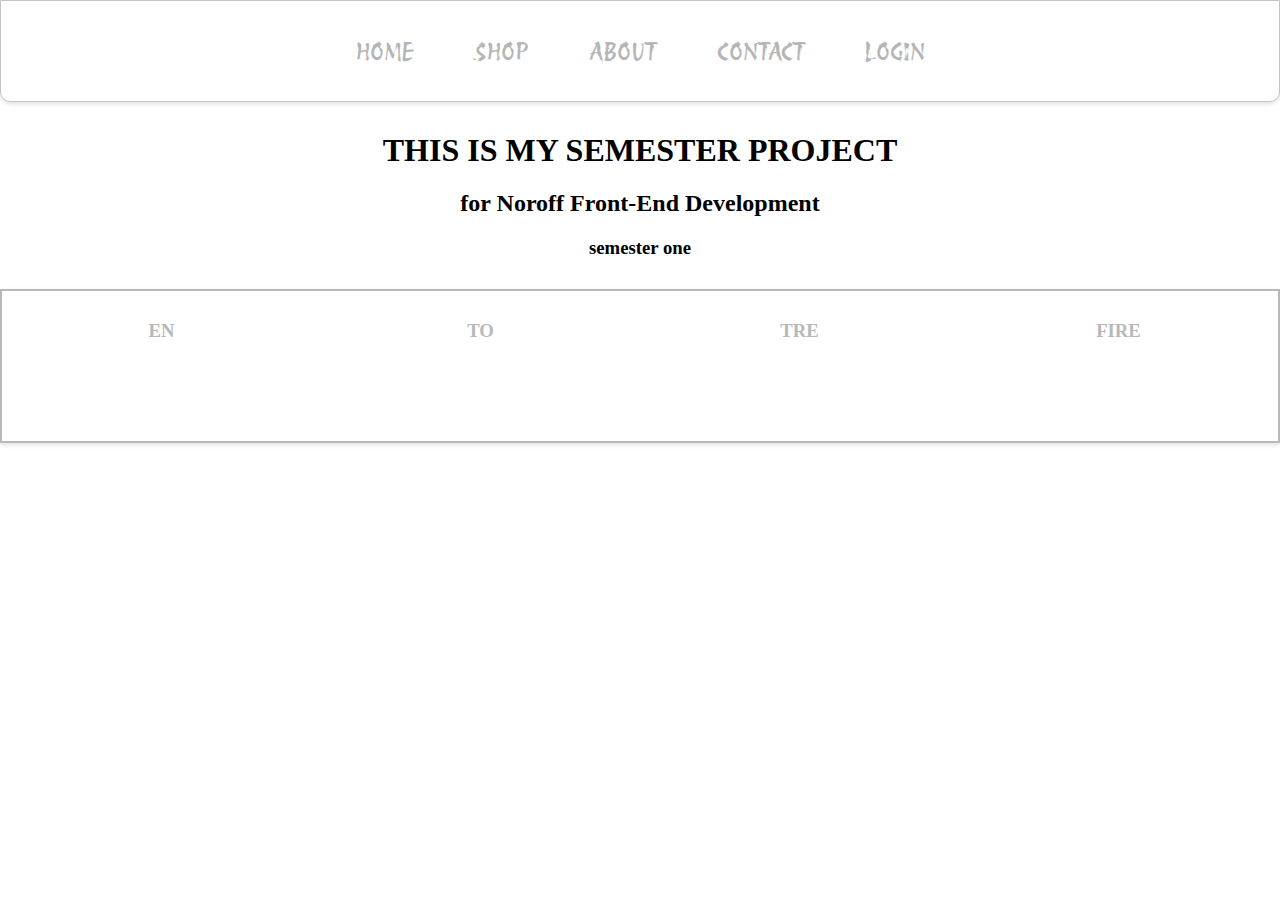
<file: index.html>
<!DOCTYPE html>
<html lang="en">
    <head>
        <meta charset="UTF-8">
        <meta name="viewport" content="width=device-width, initial-scale=1.0">
        <title>Semester Project 1</title>
        <link href="https://fonts.googleapis.com/css?family=Josefin+Sans:100,200,300,regular,500,600,700,100italic,200italic,300italic,italic,500italic,600italic,700italic" rel="stylesheet" />
        <link href="https://fonts.googleapis.com/css?family=Protest+Revolution:regular" rel="stylesheet" />
        <link href="https://fonts.googleapis.com/css?family=Protest+Riot:regular" rel="stylesheet" />
        <link rel="stylesheet" href="styles.css">
        <link rel="icon" href="icons/psychiatry_FILL0_wght400_GRAD0_opsz24.png">
    </head>

<body>

    <header>
        <nav class="header">
            <div class="small-screen-menu">
                <input type="checkbox" id="menu-toggle">
                <label for="menu-toggle" class="menu-icon">
                    <span class="bar"></span>
                    <span class="bar"></span>
                    <span class="bar"></span>
                </label>
            </div>
            <div class="header-container">
                <ul>
                    <li><a href="#">HOME</a></li>
                    <li><a href="#">SHOP</a></li>
                    <li><a href="#">ABOUT</a></li>
                    <li><a href="#">CONTACT</a></li>
                    <li><a href="#">LOGIN</a></li>

                </ul>
            </div>
        </nav>
    </header>

    <main class="main">
        <h1>THIS IS MY SEMESTER PROJECT</h1>
        <h2>for Noroff Front-End Development</h2>
        <h3>semester one</h3>
    </main>

    <footer>
        <div class="footer-container">
            <div class="footer-1">
                <h3>EN</h3>
            </div>
            <div class="footer-2">
                <h3>TO</h3>
                
            </div>
            <div class="footer-3">
                <h3>TRE</h3>
            </div>
            <div class="footer-4">
                <h3>FIRE</h3>
            </div>
        </div>
    </footer>
    
</body>

</html> 


<!-- 
    https://fonts.google.com/selection/embed 
    https://fonts.google.com/icons

-->
</file>
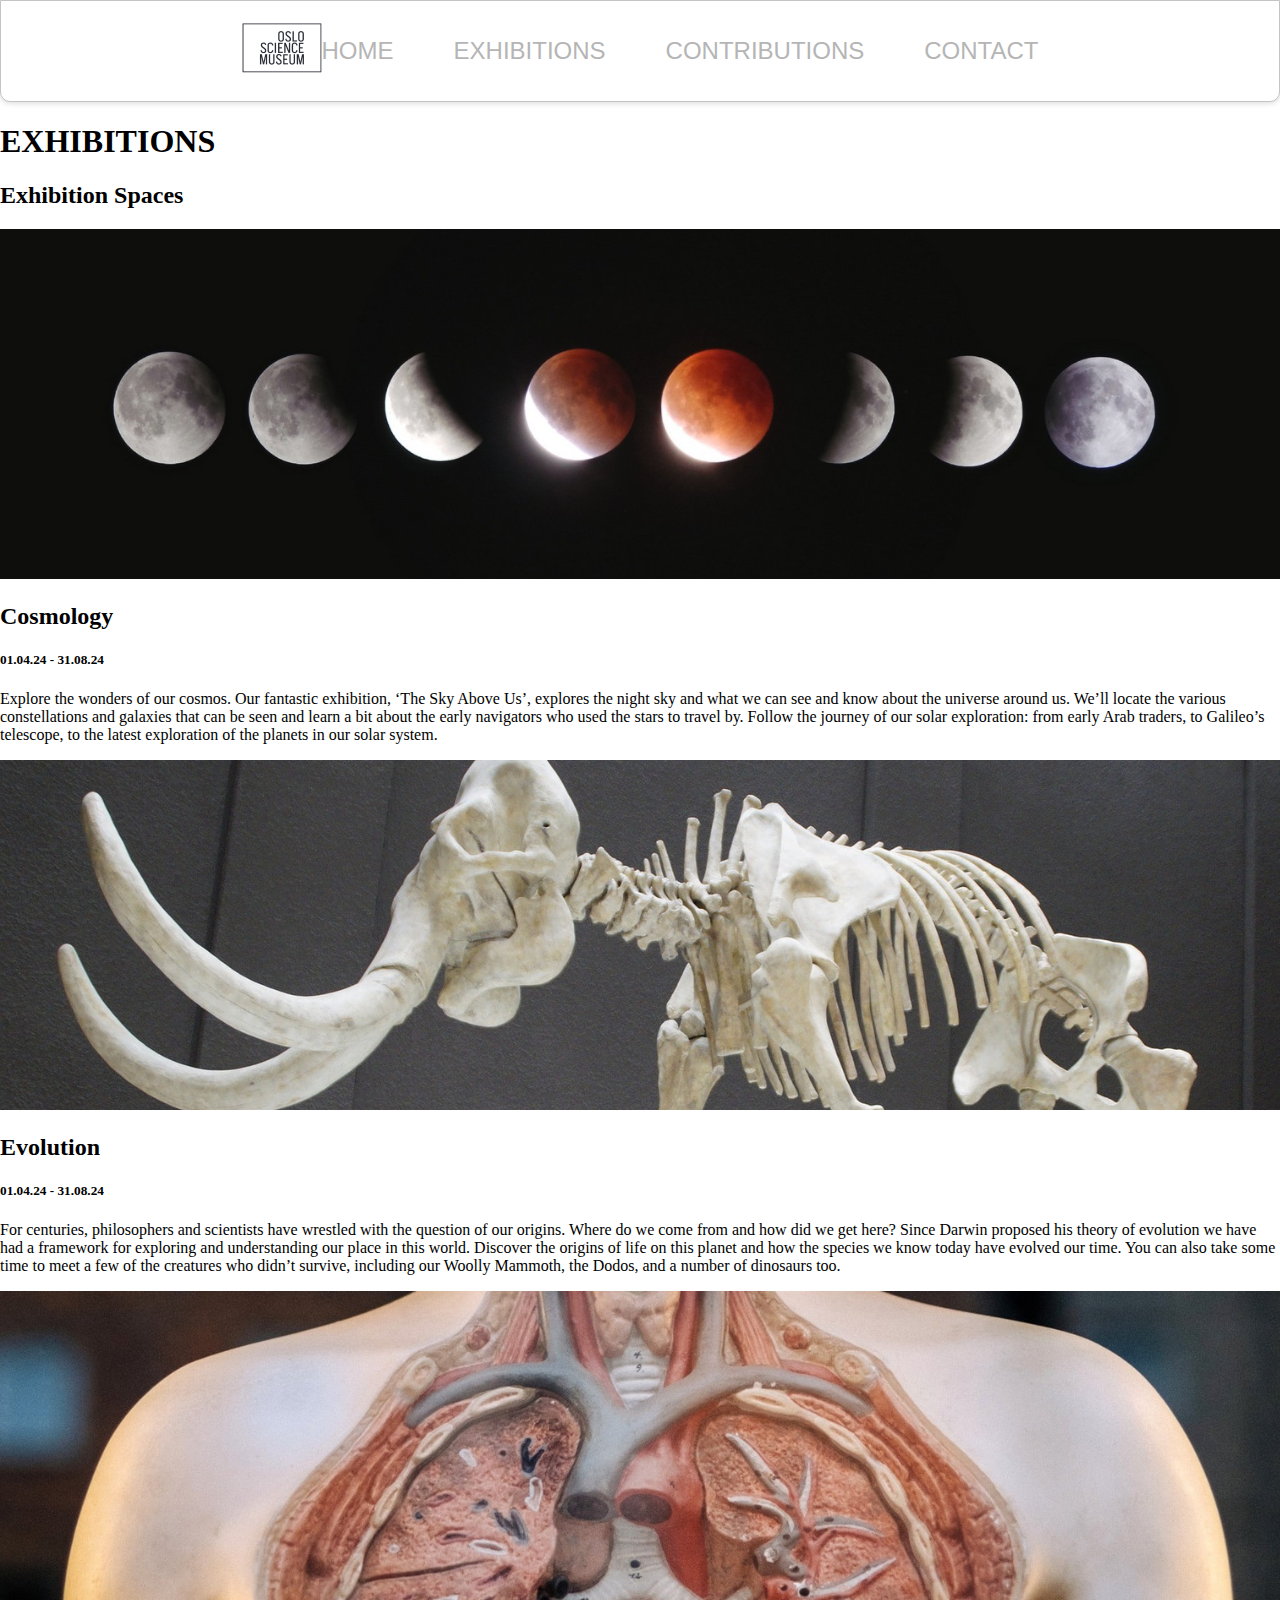
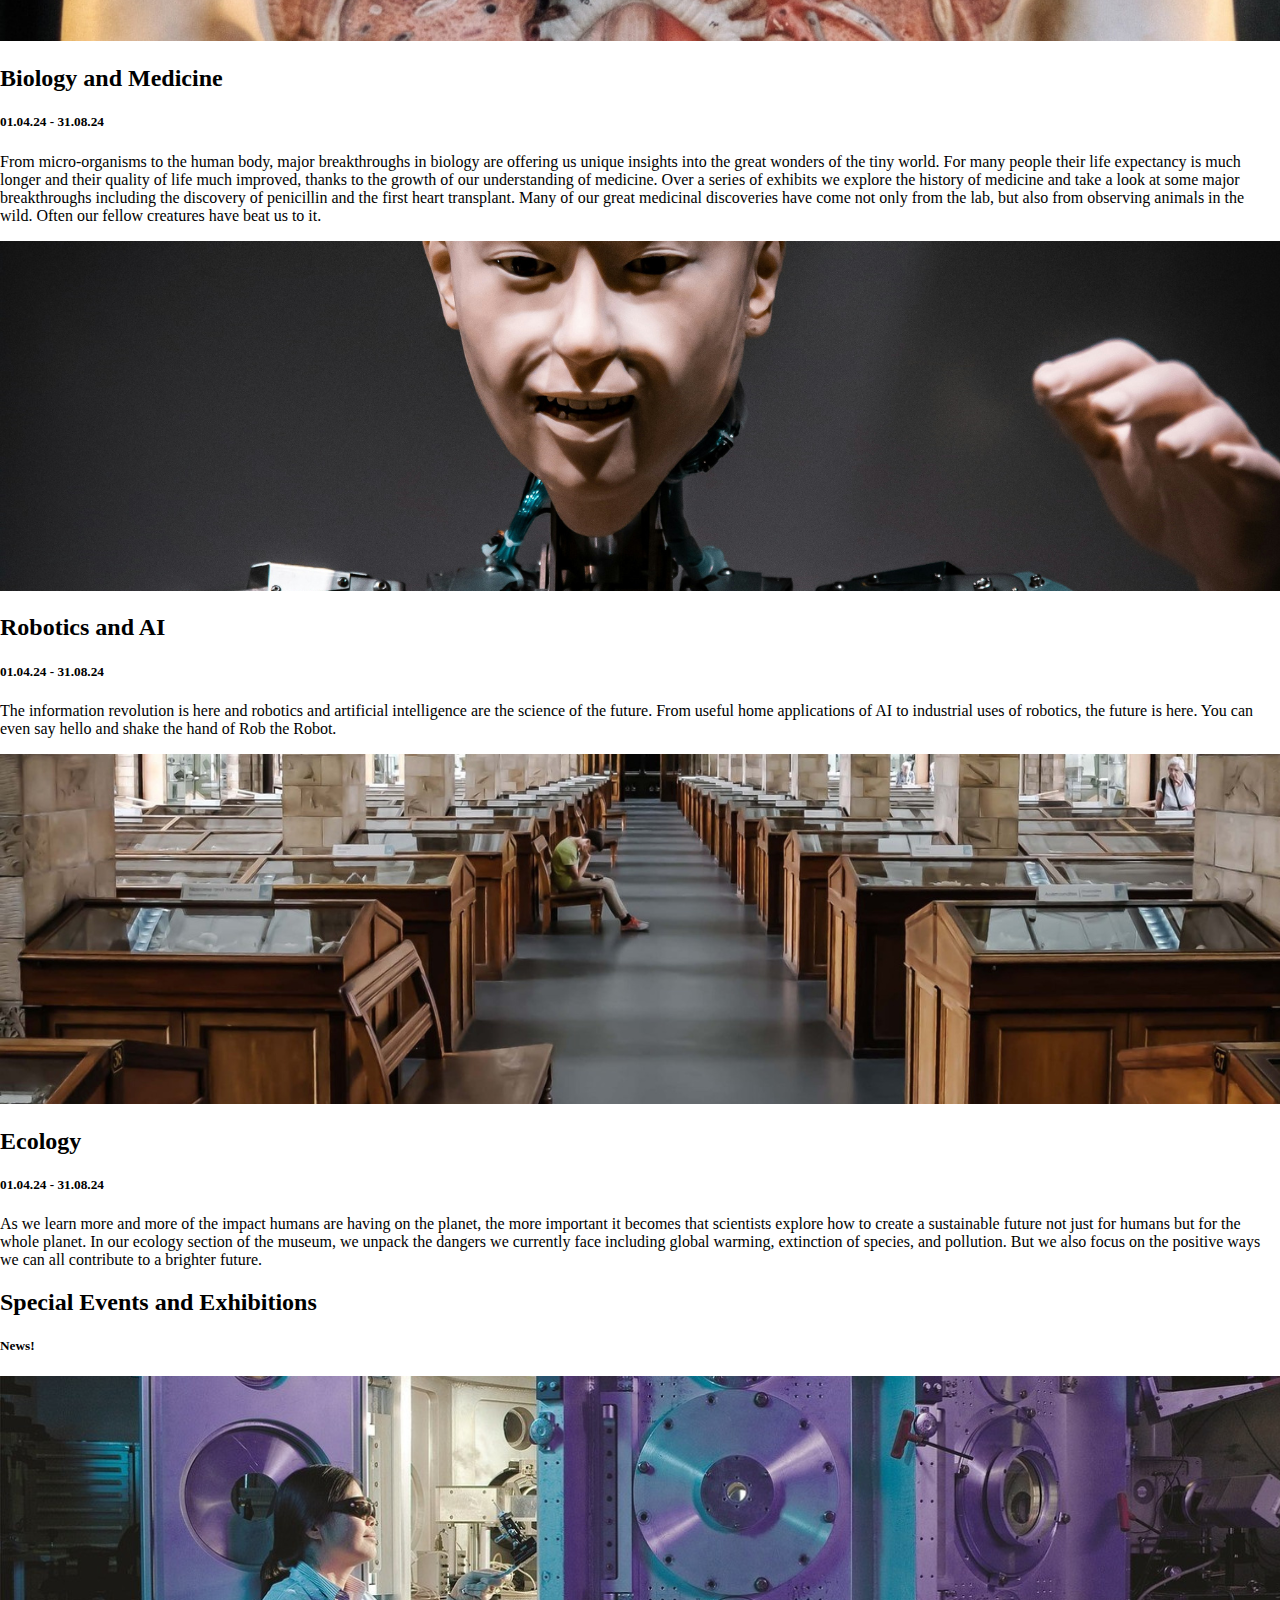
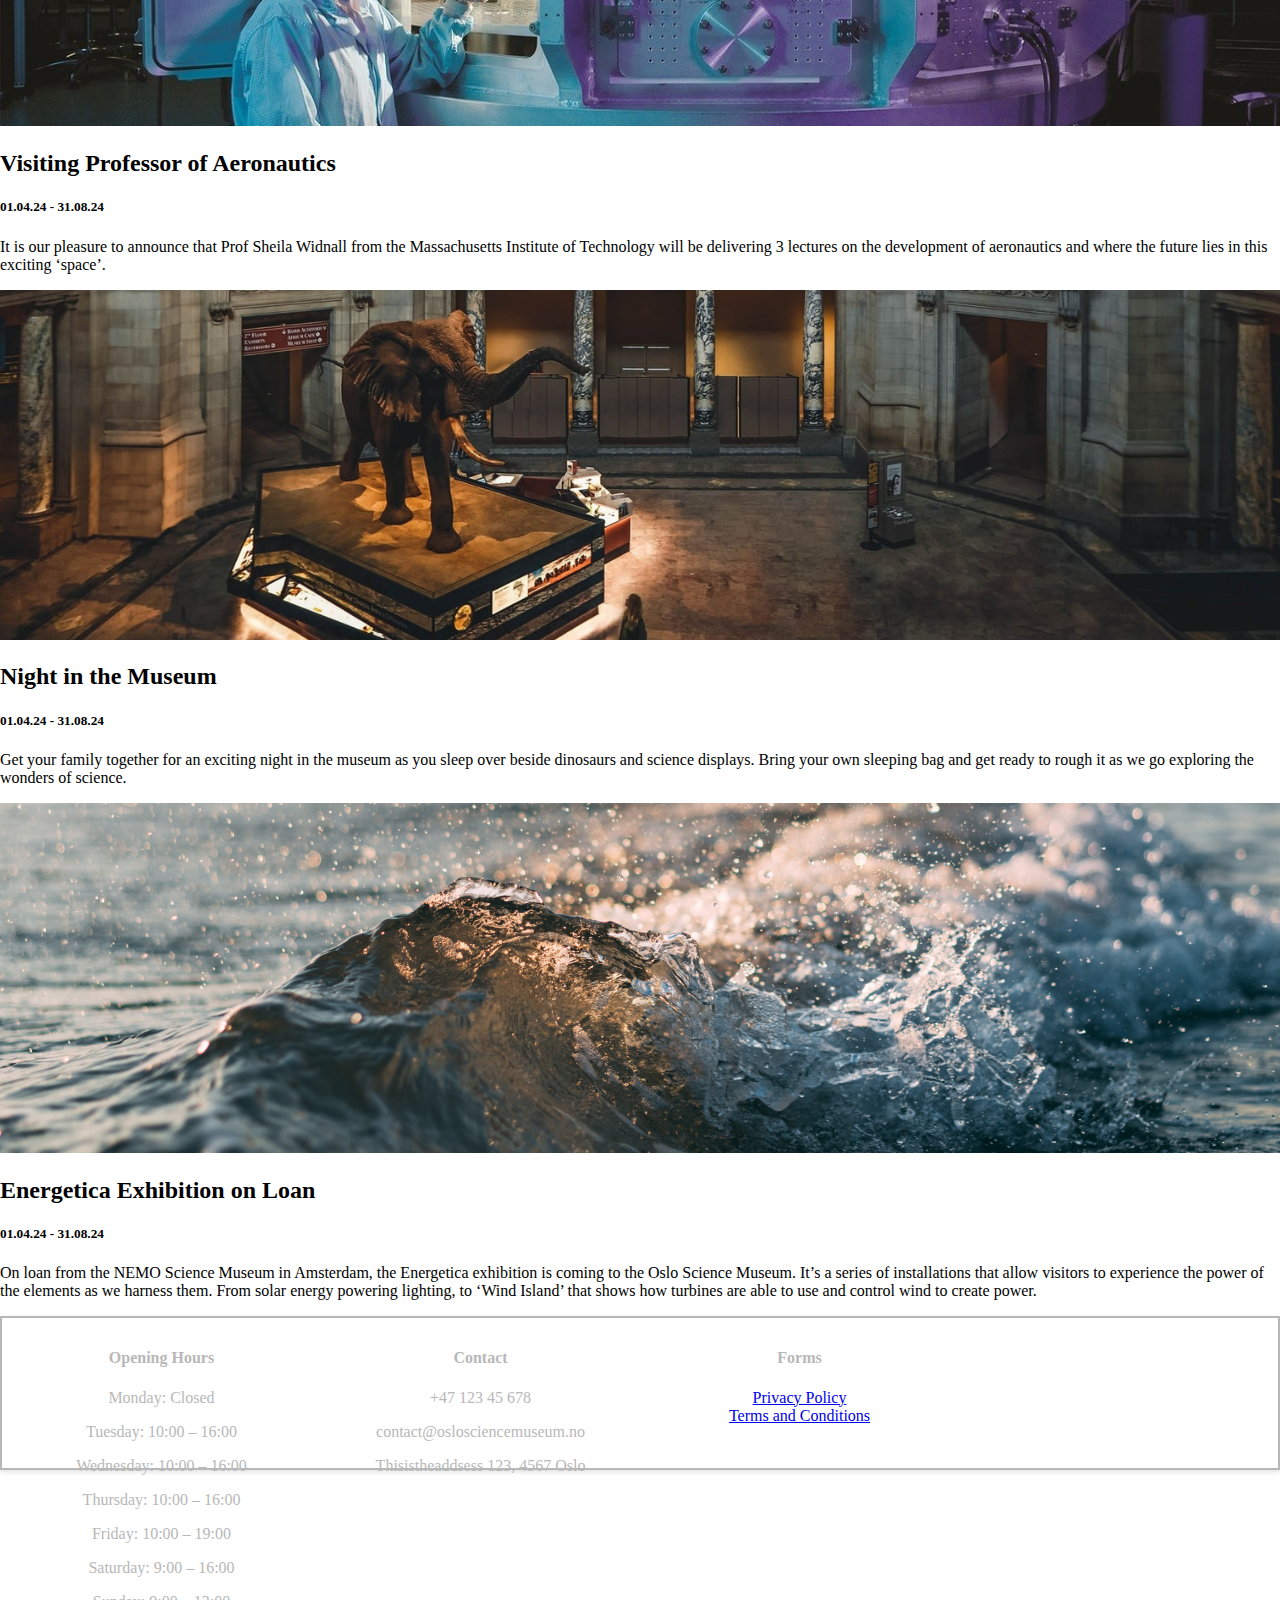
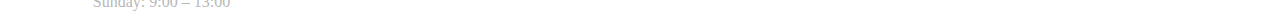
<file: exhibitions.html>
<!DOCTYPE html>
<html lang="en">
    <head>
        <meta charset="UTF-8">
        <meta name="viewport" content="width=device-width, initial-scale=1.0">
        <title>Oslo Science Museum</title>
        <link rel="preconnect" href="https://fonts.googleapis.com">
        <link rel="preconnect" href="https://fonts.gstatic.com" crossorigin>
        <link href="https://fonts.googleapis.com/css2?family=Montserrat:ital,wght@0,100..900;1,100..900&display=swap" rel="stylesheet">
        <link rel="stylesheet" href="styles.css">
        <link rel="icon" href="icons/logo-no-background.png">
    </head>

<body>
    <header>
        <nav class="header">
            <div class="small-screen-menu">
                <input type="checkbox" id="menu-toggle">
                <label for="menu-toggle" class="menu-icon">
                    <span class="bar"></span>
                    <span class="bar"></span>
                    <span class="bar"></span>
                </label>
                <div class="burger-menu">
                    <ul class="nav-links">
                        <li><a href="index.html">HOME</a></li>
                        <li><a href="exhibitions.html">EXHIBITIONS</a></li>
                        <li><a href="contributions.html">CONTRIBUTIONS</a></li>
                        <li><a href="contact.html">CONTACT</a></li>
                    </ul>
                </div>
            </div>

            <div class="header-container">
                <div class="logo">
                    <img src="images/logo-for-header.png" alt="oslo science museum logo header">
                </div>
                <div>
                    <ul>
                        <li><a href="index.html">HOME</a></li>
                        <li><a href="exhibitions.html">EXHIBITIONS</a></li>
                        <li><a href="contributions.html">CONTRIBUTIONS</a></li>
                        <li><a href="contact.html">CONTACT</a></li>
                    </ul>
                </div>
            </div>
        </nav>
    </header>

    <main>
        <section>
            <div class="top-banner exhibition-banner">
                <h1>EXHIBITIONS</h1>
            </div>
            <div class="exhibition-section">
                <h2 class="center-container">Exhibition Spaces</h2>
                <div class="exhibition">
                    <img class="exhibition-img" src="images/exhib-page/cosmology.png" alt="picture of 8 moon cycles">
                    <div class="exhib-text">
                        <h2>Cosmology</h2>
                        <h5>01.04.24 - 31.08.24</h5>
                        <p>Explore the wonders of our cosmos. Our fantastic exhibition, ‘The Sky Above Us’, explores the 
                        night sky and what we can see and know about the universe around us. We’ll locate the various 
                        constellations and galaxies that can be seen and learn a bit about the early navigators who 
                        used the stars to travel by.
                        Follow the journey of our solar exploration: from early Arab traders, to Galileo’s telescope, 
                        to the latest exploration of the planets in our solar system.</p>
                    </div>
                </div>
                <div class="exhibition">
                    <img class="exhibition-img" src="images/exhib-page/evolution.png" alt="picture of an elephant skeleton">
                    <div class="exhib-text">
                        <h2>Evolution</h2>
                        <h5>01.04.24 - 31.08.24</h5>
                        <p>For centuries, philosophers and scientists have wrestled with the question of our origins. 
                            Where do we come from and how did we get here? Since Darwin proposed his theory of evolution 
                            we have had a framework for exploring and understanding our place in this world.
                            Discover the origins of life on this planet and how the species we know today have evolved 
                            our time. You can also take some time to meet a few of the creatures who didn’t survive, 
                            including our Woolly Mammoth, the Dodos, and a number of dinosaurs too.</p>
                    </div>
                </div>
                <div class="exhibition">
                    <img class="exhibition-img" src="images/exhib-page/biology-and-medicine.png" alt="picture of an anatomy mannequin without a hart">
                    <div class="exhib-text">
                        <h2>Biology and Medicine</h2>
                        <h5>01.04.24 - 31.08.24</h5>
                        <p>From micro-organisms to the human body, major breakthroughs in biology are offering us unique 
                            insights into the great wonders of the tiny world.
                            For many people their life expectancy is much longer and their quality of life much improved, 
                            thanks to the growth of our understanding of medicine. Over a series of exhibits we explore 
                            the history of medicine and take a look at some major breakthroughs including the discovery 
                            of penicillin and the first heart transplant.
                            Many of our great medicinal discoveries have come not only from the lab, but also from 
                            observing animals in the wild. Often our fellow creatures have beat us to it.</p>
                    </div>
                </div>
                <div class="exhibition">
                    <img class="exhibition-img" src="images/exhib-page/robotics-and-ai-exhib.png" alt="robot body with silicone human face and hand">
                    <div class="exhib-text">
                        <h2>Robotics and AI</h2>
                        <h5>01.04.24 - 31.08.24</h5>
                        <p>The information revolution is here and robotics and artificial intelligence are the science 
                            of the future. From useful home applications of AI to industrial uses of robotics, the future 
                            is here. You can even say hello and shake the hand of Rob the Robot.</p>
                    </div>
                </div>
                <div class="exhibition">
                    <img class="exhibition-img" src="images/exhib-page/ecology.png" alt="picture of 8 moon cycles">
                    <div class="exhib-text">
                        <h2>Ecology</h2>
                        <h5>01.04.24 - 31.08.24</h5>
                        <p>As we learn more and more of the impact humans are having on the planet, the more important 
                            it becomes that scientists explore how to create a sustainable future not just for humans but 
                            for the whole planet.
                            In our ecology section of the museum, we unpack the dangers we currently face including global 
                            warming, extinction of species, and pollution. But we also focus on the positive ways we can 
                            all contribute to a brighter future.</p>
                    </div>
                </div>
            </div>
        </section>
        <section>
            <div class="exhibition-section">
                <div class="center-container">
                    <h2>Special Events and Exhibitions</h2>
                    <h5>News!</h5>
                </div>
                <div class="exhibition">
                    <img class="exhibition-img" src="images/exhib-page/aeronautics.png" alt="girl working on space engineering ">
                    <div class="exhib-text">
                        <h2>Visiting Professor of Aeronautics</h2>
                        <h5>01.04.24 - 31.08.24</h5>
                        <p>It is our pleasure to announce that Prof Sheila Widnall from the Massachusetts Institute of 
                            Technology will be delivering 3 lectures on the development of aeronautics and where the future 
                            lies in this exciting ‘space’.</p>
                    </div>
                </div>
                <div class="exhibition">
                    <img class="exhibition-img" src="images/exhib-page/night-museum.png" alt="picture of 8 moon cycles">
                    <div class="exhib-text">
                        <h2>Night in the Museum</h2>
                        <h5>01.04.24 - 31.08.24</h5>
                        <p>Get your family together for an exciting night in the museum as you sleep over beside dinosaurs 
                            and science displays. Bring your own sleeping bag and get ready to rough it as we go exploring 
                            the wonders of science.</p>
                    </div>
                </div>
                <div class="exhibition">
                    <img class="exhibition-img" src="images/exhib-page/energetica.png" alt="picture of 8 moon cycles">
                    <div class="exhib-text">
                        <h2>Energetica Exhibition on Loan</h2>
                        <h5>01.04.24 - 31.08.24</h5>
                        <p>On loan from the NEMO Science Museum in Amsterdam, the Energetica exhibition is coming to the 
                            Oslo Science Museum. It’s a series of installations that allow visitors to experience the power 
                            of the elements as we harness them. From solar energy powering lighting, to ‘Wind Island’ that 
                            shows how turbines are able to use and control wind to create power.</p>
                    </div>
                </div>
        </section>
    </main>

    <footer>
        <div class="footer-container">
            <div class="footer-1">
                <h4>Opening Hours</h4>
                <p>Monday: Closed</p>
                <p>Tuesday: 10:00 – 16:00</p>
                <p>Wednesday: 10:00 – 16:00</p>
                <p>Thursday: 10:00 – 16:00</p>
                <p>Friday: 10:00 – 19:00</p>
                <p>Saturday: 9:00 – 16:00</p>
                <p>Sunday: 9:00 – 13:00</p>
            </div>
            <div class="footer-2">
                <h4>Contact</h4>
                <p>+47 123 45 678</p>
                <p>contact@oslosciencemuseum.no</p>
                <p>Thisistheaddsess 123, 4567 Oslo</p>
            </div>
            <div class="footer-3">
                <h4>Forms</h4>
                <div><a href="privacy_policy.html">Privacy Policy</a></div>
                <div><a href="terms_conditions.html">Terms and Conditions</a></div>
            </div>
            
        </div>
    </footer>
    
</body>

</html>
</file>
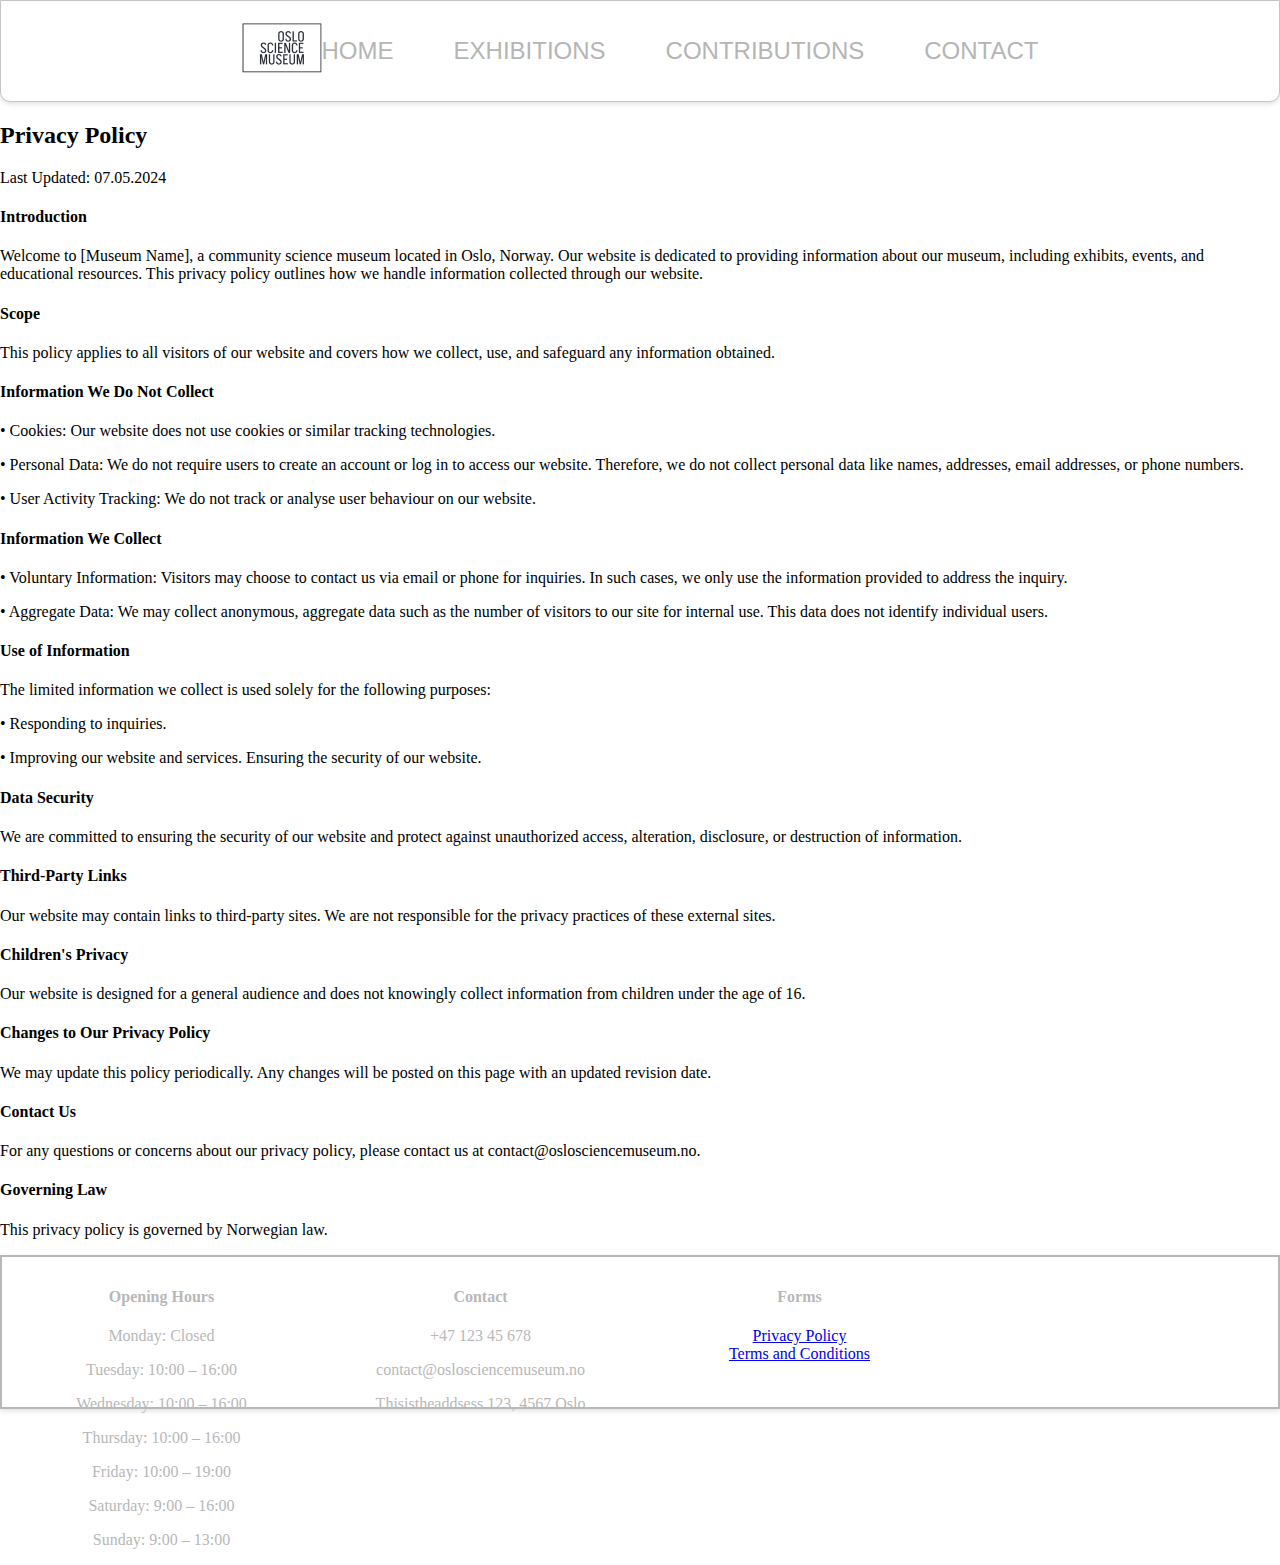
<file: privacy_policy.html>
<!DOCTYPE html>
<html lang="en">
    <head>
        <meta charset="UTF-8">
        <meta name="viewport" content="width=device-width, initial-scale=1.0">
        <title>Oslo Science Museum</title>
        <link rel="preconnect" href="https://fonts.googleapis.com">
        <link rel="preconnect" href="https://fonts.gstatic.com" crossorigin>
        <link href="https://fonts.googleapis.com/css2?family=Montserrat:ital,wght@0,100..900;1,100..900&display=swap" rel="stylesheet">
        <link rel="stylesheet" href="styles.css">
        <link rel="icon" href="icons/beaker-icon.png">
    </head>

<body>
    <header>
        <nav class="header">
            <div class="small-screen-menu">
                <input type="checkbox" id="menu-toggle">
                <label for="menu-toggle" class="menu-icon">
                    <span class="bar"></span>
                    <span class="bar"></span>
                    <span class="bar"></span>
                </label>
                <div class="burger-menu">
                    <ul class="nav-links">
                        <li><a href="index.html">HOME</a></li>
                        <li><a href="exhibitions.html">EXHIBITIONS</a></li>
                        <li><a href="contributions.html">CONTRIBUTIONS</a></li>
                        <li><a href="contact.html">CONTACT</a></li>
                    </ul>
                </div>
            </div>

            <div class="header-container">
                <div class="logo">
                    <img src="images/logo-for-header.png" alt="oslo science museum logo header">
                </div>
                <div>
                    <ul>
                        <li><a href="index.html">HOME</a></li>
                        <li><a href="exhibitions.html">EXHIBITIONS</a></li>
                        <li><a href="contributions.html">CONTRIBUTIONS</a></li>
                        <li><a href="contact.html">CONTACT</a></li>
                    </ul>
                </div>
            </div>
        </nav>
    </header>
    <main>
        <section class="terms-privacy-section">
            <div>
                <h2>Privacy Policy</h2>
                <p>Last Updated: 07.05.2024</p>
                <h4>Introduction</h4>
                <p>Welcome to [Museum Name], a community science museum located in Oslo, Norway. 
                    Our website is dedicated to providing information about our museum, 
                    including exhibits, events, and educational resources. This privacy policy outlines 
                    how we handle information collected through our website.</p>
                <h4>Scope</h4>
                <p>This policy applies to all visitors of our website and covers how we collect, use, 
                    and safeguard any information obtained.</p>
                <h4>Information We Do Not Collect</h4>
                <p>• Cookies: Our website does not use cookies or similar tracking technologies.</p>
                <p>• Personal Data: We do not require users to create an account or log in to access our 
                    website. Therefore, we do not collect personal data like names, addresses, 
                    email addresses, or phone numbers.</p>
                <p>• User Activity Tracking: We do not track or analyse user behaviour on our website.</p>
                <h4>Information We Collect</h4>
                <p>• Voluntary Information: Visitors may choose to contact us via email or phone for 
                    inquiries. In such cases, we only use the information provided to address the inquiry.</p>
                <p>• Aggregate Data: We may collect anonymous, aggregate data such as the number of visitors 
                    to our site for internal use. This data does not identify individual users.</p>
                <h4>Use of Information</h4>
                <p>The limited information we collect is used solely for the following purposes:</p>
                <p>• Responding to inquiries.</p>
                <p>• Improving our website and services. Ensuring the security of our website.</p>
                <h4>Data Security</h4>
                <p>We are committed to ensuring the security of our website and protect against unauthorized 
                    access, alteration, disclosure, or destruction of information.</p>
                <h4>Third-Party Links</h4>
                <p>Our website may contain links to third-party sites. We are not responsible for the privacy 
                    practices of these external sites.</p>
                <h4>Children's Privacy</h4>
                <p>Our website is designed for a general audience and does not knowingly collect information 
                    from children under the age of 16.</p>
                <h4>Changes to Our Privacy Policy</h4>
                <p>We may update this policy periodically. Any changes will be posted on this page with an 
                    updated revision date.</p>
                <h4>Contact Us</h4>
                <p>For any questions or concerns about our privacy policy, please contact us at 
                    contact@oslosciencemuseum.no.</p>
                <h4>Governing Law</h4>
                <p>This privacy policy is governed by Norwegian law.</p>
            </div>
        </section>
    </main>

    <footer>
        <div class="footer-container">
            <div class="footer-1">
                <h4>Opening Hours</h4>
                <p>Monday: Closed</p>
                <p>Tuesday: 10:00 – 16:00</p>
                <p>Wednesday: 10:00 – 16:00</p>
                <p>Thursday: 10:00 – 16:00</p>
                <p>Friday: 10:00 – 19:00</p>
                <p>Saturday: 9:00 – 16:00</p>
                <p>Sunday: 9:00 – 13:00</p>
            </div>
            <div class="footer-2">
                <h4>Contact</h4>
                <p>+47 123 45 678</p>
                <p>contact@oslosciencemuseum.no</p>
                <p>Thisistheaddsess 123, 4567 Oslo</p>
            </div>
            <div class="footer-3">
                <h4>Forms</h4>
                <div><a href="privacy_policy.html">Privacy Policy</a></div>
                <div><a href="terms_conditions.html">Terms and Conditions</a></div>
            </div>
            
        </div>
    </footer>
    
</body>

</html>
</file>
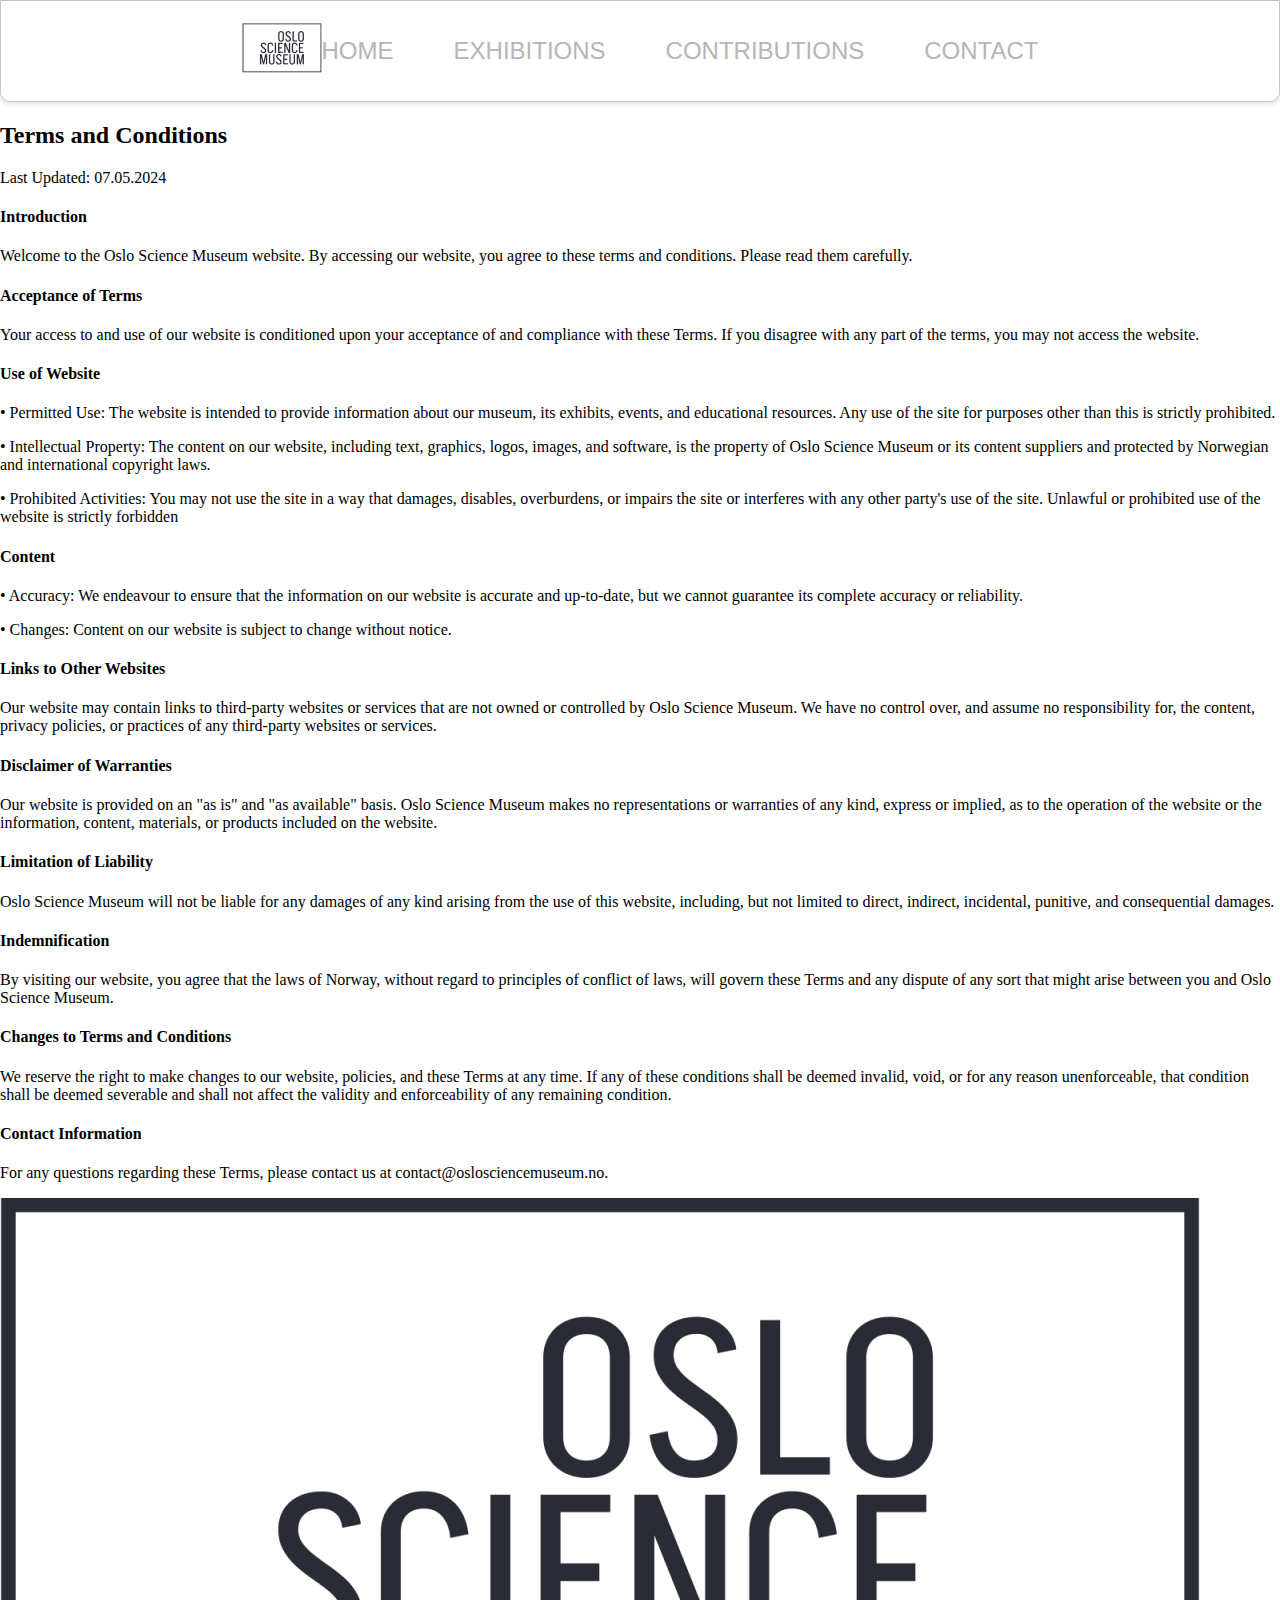
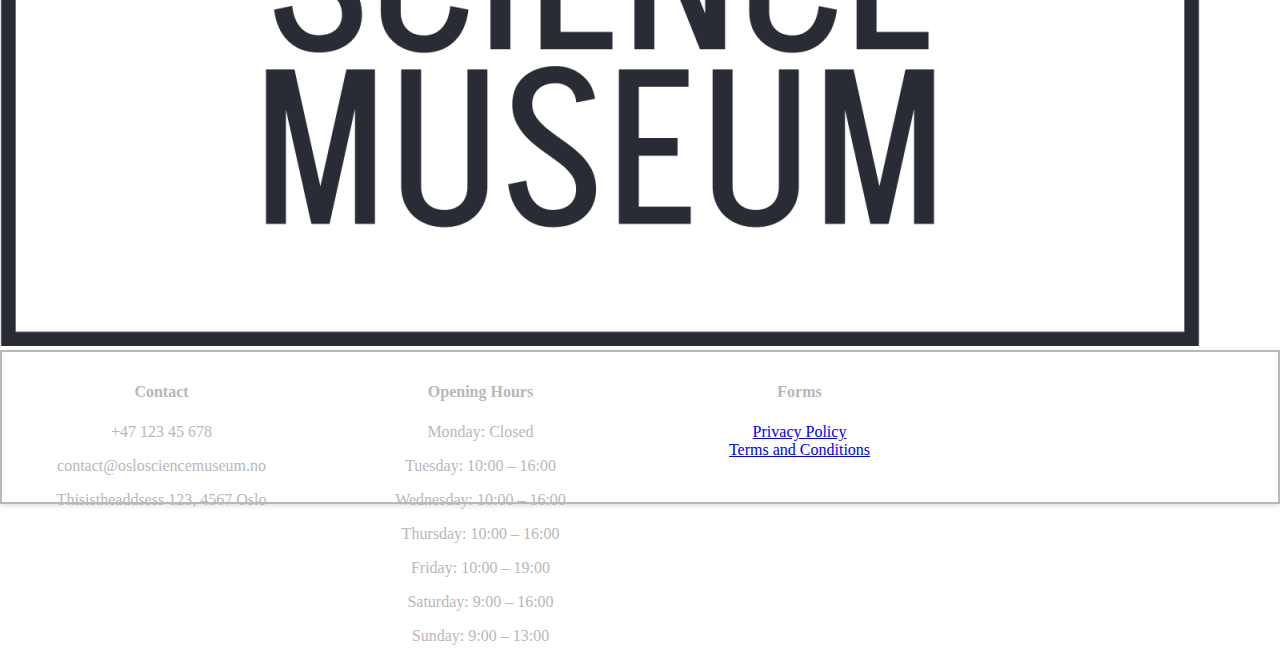
<file: terms_conditions.html>
<!DOCTYPE html>
<html lang="en">
    <head>
        <meta charset="UTF-8">
        <meta name="viewport" content="width=device-width, initial-scale=1.0">
        <title>Oslo Science Museum - Terms and conditions</title>
        <link rel="preconnect" href="https://fonts.googleapis.com">
        <link rel="preconnect" href="https://fonts.gstatic.com" crossorigin>
        <link href="https://fonts.googleapis.com/css2?family=Montserrat:ital,wght@0,100..900;1,100..900&display=swap" rel="stylesheet">
        <link rel="stylesheet" href="styles.css">
        <link rel="icon" href="icons/logo-no-background.png">
    </head>

<body>
    <header>
        <nav class="header">
            <div class="small-screen-menu">
                <input type="checkbox" id="menu-toggle">
                <label for="menu-toggle" class="menu-icon">
                    <span class="bar"></span>
                    <span class="bar"></span>
                    <span class="bar"></span>
                </label>
                <div class="burger-menu">
                    <ul class="nav-links">
                        <li><a href="index.html">HOME</a></li>
                        <li><a href="exhibitions.html">EXHIBITIONS</a></li>
                        <li><a href="contributions.html">CONTRIBUTIONS</a></li>
                        <li><a href="contact.html">CONTACT</a></li>
                    </ul>
                </div>
            </div>

            <div class="header-container">
                <div class="logo">
                    <img src="images/logo-for-header.png" alt="oslo science museum logo header">
                </div>
                <div>
                    <ul>
                        <li><a href="index.html">HOME</a></li>
                        <li><a href="exhibitions.html">EXHIBITIONS</a></li>
                        <li><a href="contributions.html">CONTRIBUTIONS</a></li>
                        <li><a href="contact.html">CONTACT</a></li>
                    </ul>
                </div>
            </div>
        </nav>
    </header>

    <main>
        <section class="terms-privacy-section">
            <div>
                <h2>Terms and Conditions</h2>
                <p>Last Updated: 07.05.2024</p>
                <h4>Introduction</h4>
                <p>Welcome to the Oslo Science Museum website. By accessing our website, you 
                    agree to these terms and conditions. Please read them carefully.</p>
                <h4>Acceptance of Terms</h4>
                <p>Your access to and use of our website is conditioned upon your acceptance of 
                    and compliance with these Terms. If you disagree with any part of the terms, 
                    you may not access the website.</p>
                <h4>Use of Website</h4>
                <p>• Permitted Use: The website is intended to provide information about our museum, 
                    its exhibits, events, and educational resources. Any use of the site for purposes 
                    other than this is strictly prohibited.</p>
                <p>• Intellectual Property: The content on our website, including text, graphics, 
                    logos, images, and software, is the property of Oslo Science Museum or its content 
                    suppliers and protected by Norwegian and international copyright laws.</p>
                <p>• Prohibited Activities: You may not use the site in a way that damages, disables, 
                    overburdens, or impairs the site or interferes with any other party's use of 
                    the site. Unlawful or prohibited use of the website is strictly forbidden</p>
                <h4>Content</h4>
                <p>• Accuracy: We endeavour to ensure that the information on our website is accurate 
                    and up-to-date, but we cannot guarantee its complete accuracy or reliability.</p>
                <p>• Changes: Content on our website is subject to change without notice.</p>
                <h4>Links to Other Websites</h4>
                <p>Our website may contain links to third-party websites or services that are not 
                    owned or controlled by Oslo Science Museum. We have no control over, and assume no 
                    responsibility for, the content, privacy policies, or practices of any 
                    third-party websites or services.</p>
                <h4>Disclaimer of Warranties</h4>
                <p>Our website is provided on an "as is" and "as available" basis. Oslo Science Museum 
                    makes no representations or warranties of any kind, express or implied, as to the 
                    operation of the website or the information, content, materials, or products 
                    included on the website.</p>
                <h4>Limitation of Liability</h4>
                <p>Oslo Science Museum will not be liable for any damages of any kind arising from 
                    the use of this website, including, but not limited to direct, indirect, incidental, 
                    punitive, and consequential damages.</p>
                <h4>Indemnification</h4>
                <p>By visiting our website, you agree that the laws of Norway, without regard to 
                    principles of conflict of laws, will govern these Terms and any dispute of any 
                    sort that might arise between you and Oslo Science Museum.</p>
                <h4>Changes to Terms and Conditions</h4>
                <p>We reserve the right to make changes to our website, policies, and these Terms 
                    at any time. If any of these conditions shall be deemed invalid, void, or for 
                    any reason unenforceable, that condition shall be deemed severable and shall not 
                    affect the validity and enforceability of any remaining condition.</p>
                <h4>Contact Information</h4>
                <p>For any questions regarding these Terms, please contact us at 
                    contact@oslosciencemuseum.no.</p>
            </div>
        </section>
        <div>
            <img class="center-container" src="images/logo-header.png" alt="Oslo Science Museum Logo">
        </div>
    </main>

    <footer>
        <div class="footer-container">
            <div class="footer-1">
                <h4>Contact</h4>
                <p>+47 123 45 678</p>
                <p>contact@oslosciencemuseum.no</p>
                <p>Thisistheaddsess 123, 4567 Oslo</p>
            </div>
            <div class="footer-2">
                <h4>Opening Hours</h4>
                <p>Monday: Closed</p>
                <p>Tuesday: 10:00 – 16:00</p>
                <p>Wednesday: 10:00 – 16:00</p>
                <p>Thursday: 10:00 – 16:00</p>
                <p>Friday: 10:00 – 19:00</p>
                <p>Saturday: 9:00 – 16:00</p>
                <p>Sunday: 9:00 – 13:00</p>
            </div>
            <div class="footer-3">
                <h4>Forms</h4>
                <div><a href="privacy_policy.html">Privacy Policy</a></div>
                <div><a href="terms_conditions.html">Terms and Conditions</a></div>
            </div>
            
        </div>
    </footer>
</body>
</file>
<file: styles.css>
body {
    background-color: #fff;
    color: #000;
    font-weight: 400;
    font-style: normal;
    margin: auto;
}

.assistant-2 {
    font-optical-sizing: auto;
    font-weight: 200;
    font-style: normal;
}
.assistant-3 {
    font-optical-sizing: auto;
    font-weight: 300;
    font-style: normal;
}
.assistant-5 {
    font-optical-sizing: auto;
    font-weight: 500;
    font-style: normal;
}
.assistant-6 {
    font-optical-sizing: auto;
    font-weight: 600;
    font-style: normal;
}
.assistant-7 {
    font-optical-sizing: auto;
    font-weight: 700;
    font-style: normal;
}
.assistant-8 {
    font-optical-sizing: auto;
    font-weight: 800;
    font-style: normal;
}

header {
    background-color: #fff;
    color: #c4c4c4;
    height: 100px;
    margin: 0;
    font-size: x-large;
    border: 1px solid; 
    border-bottom-left-radius: 10px; border-bottom-right-radius: 10px;
    box-shadow: 0 2px 5px rgba(0, 0, 0, 0.123);

}
.header-container {
    display: flex;
    flex-wrap: wrap;
    justify-content: center;
    align-items: center;
    text-align: center;
    width: 100%;
    height: 100px;
    font-family: Protest Revolution, sans-serif; 
}
.header ul {
    list-style: none;
    display: flex;
    gap: 60px;
    padding: 0px;
    margin: 0px;

} 
.header a {
    text-decoration: none;
    color: #b5b5b5;
}

li {
    list-style: none;
    color: #000000;

}
.small-screen-menu {
    display: inline;
}
.menu-icon {
    cursor: pointer;
    display: block;
    width: 40px;
    height: 50px;
    background-color: #00000000;
    position: absolute;
    padding-left: 20px;
    margin: 5px;
    z-index: 1001; 
    top: 0;
    left: 0;
    border-radius: 7px;
}
.bar {
    display: block;
    width: 30px;
    height: 3px;
    background-color: #0A3641;
    position: absolute;
    top: 50%;
    left: 50%;
    transform: translate(-50%, -50%);
}
.bar:nth-child(1) {
    top: 25%;
}
.bar:nth-child(3) {
    top: 75%;
}
#menu-toggle {
    display: none;
    display: flex;
    flex-direction: column;
    position: absolute;
    top: -9999px;
    left: -9999px;
}
.menu-icon:hover {
    box-shadow: 0 2px 5px rgba(0, 0, 0, 0.246);

}
#menu-toggle:checked ~ .burger-menu .nav-links {
    display: block; 
    flex-direction: column; 
}




.main {
    margin: 30px;
    text-align: center;
    font-family: Josefin 'Gill Sans', 'Gill Sans MT', Calibri, 'Trebuchet MS', sans-serif;
}






footer {
    background-color: #fff;
    color: #b8b8b8;
    height: 150px;
    border: 2px solid ;
    box-shadow: 0px 2px 5px rgba(0.123, 0.123, 0.123, 0.123);
}

.footer-container {
    margin: 10px;
    display: grid;
    grid-template-columns: 1fr 1fr 1fr 1fr;
    text-align: center;
    gap: 20px;
}
.footer-1 {
    min-width: 200px;
}
.footer-2 {
    min-width: 200px;

}
.footer-3 {
    min-width: 200px;

}
.footer-4 {
    min-width: 200px;

}

@media (max-width: 800px){
    .header-container {
        display: none;
    }
    header{
        height: 60px;
    }
    .footer-container {
        justify-content: center;
        display: flex;
        flex-wrap: wrap;
    }
}
@media (min-width: 800px){
    .small-screen-menu {
        display: none;
    }
}
@import url(https://fonts.googleapis.com/css?family=Poppins:100,100italic,200,200italic,300,300italic,regular,italic,500,500italic,600,600italic,700,700italic,800,800italic,900,900italic);
</file>
